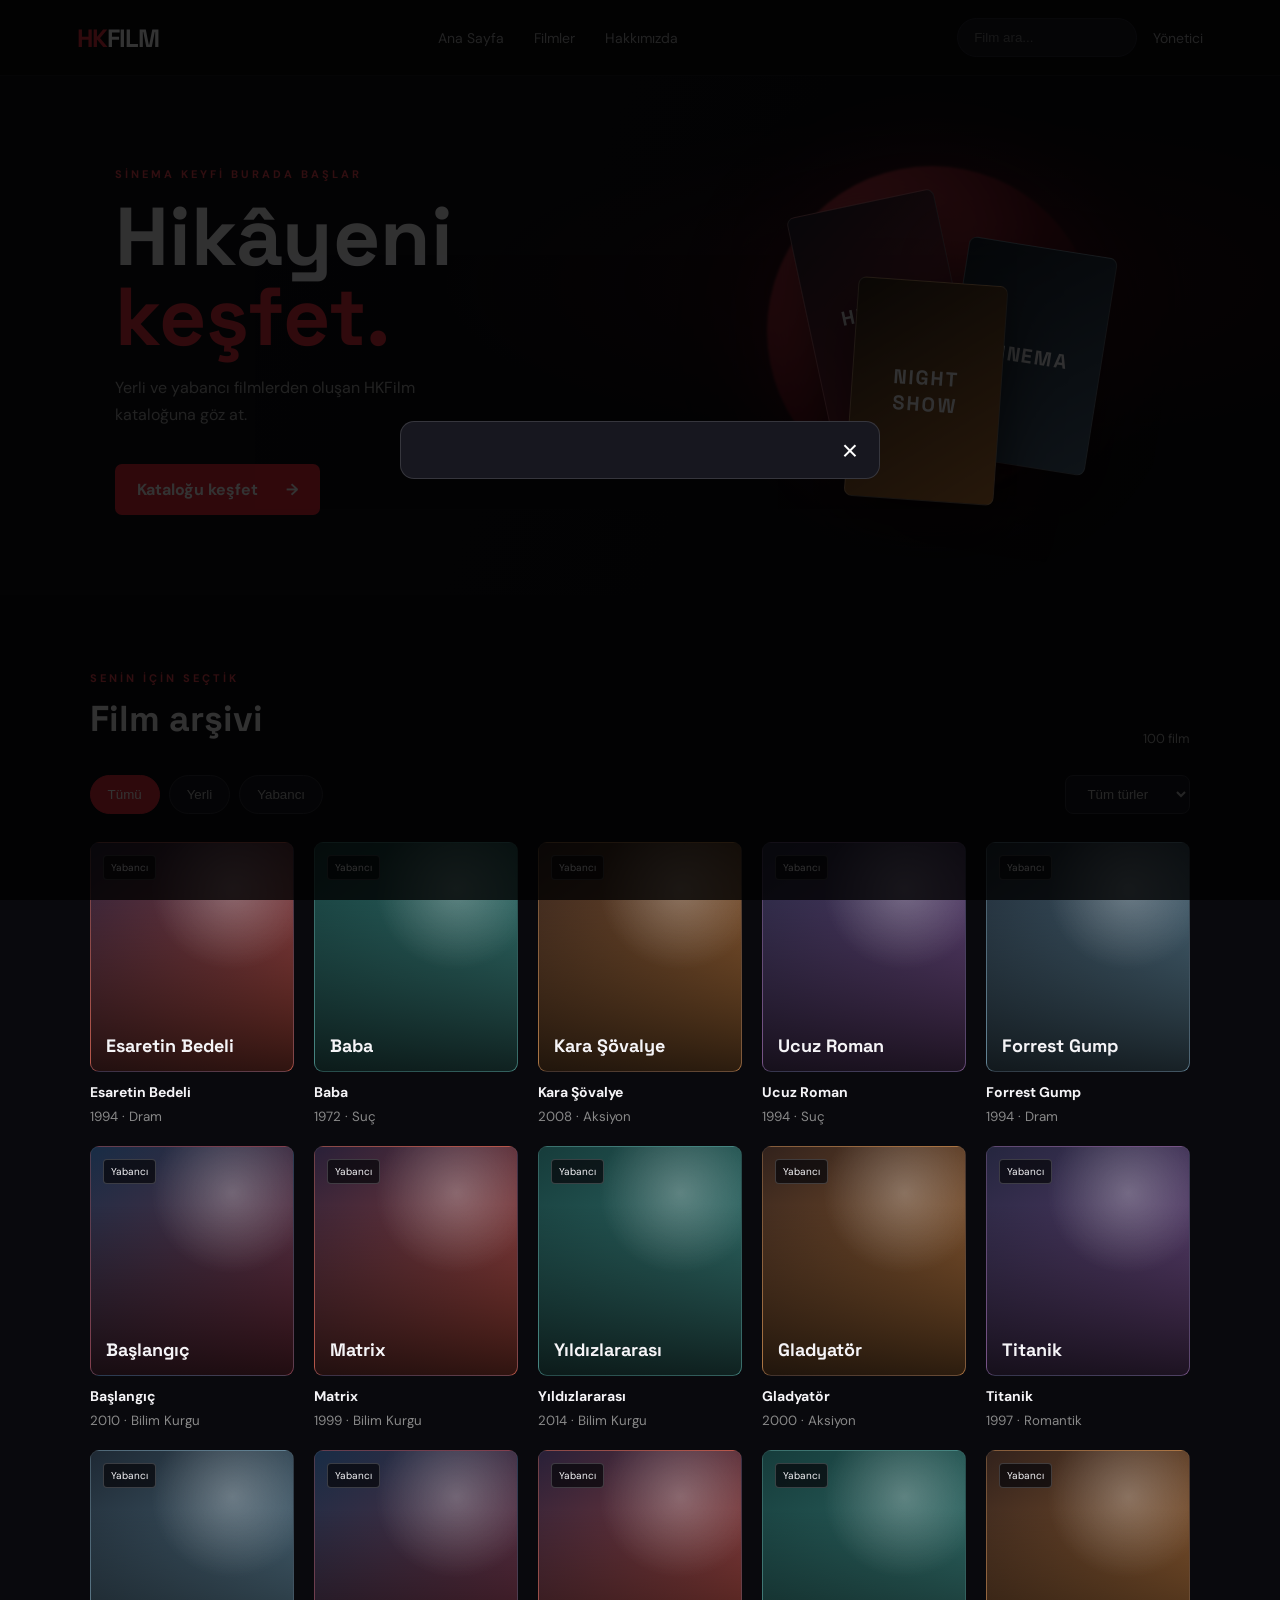
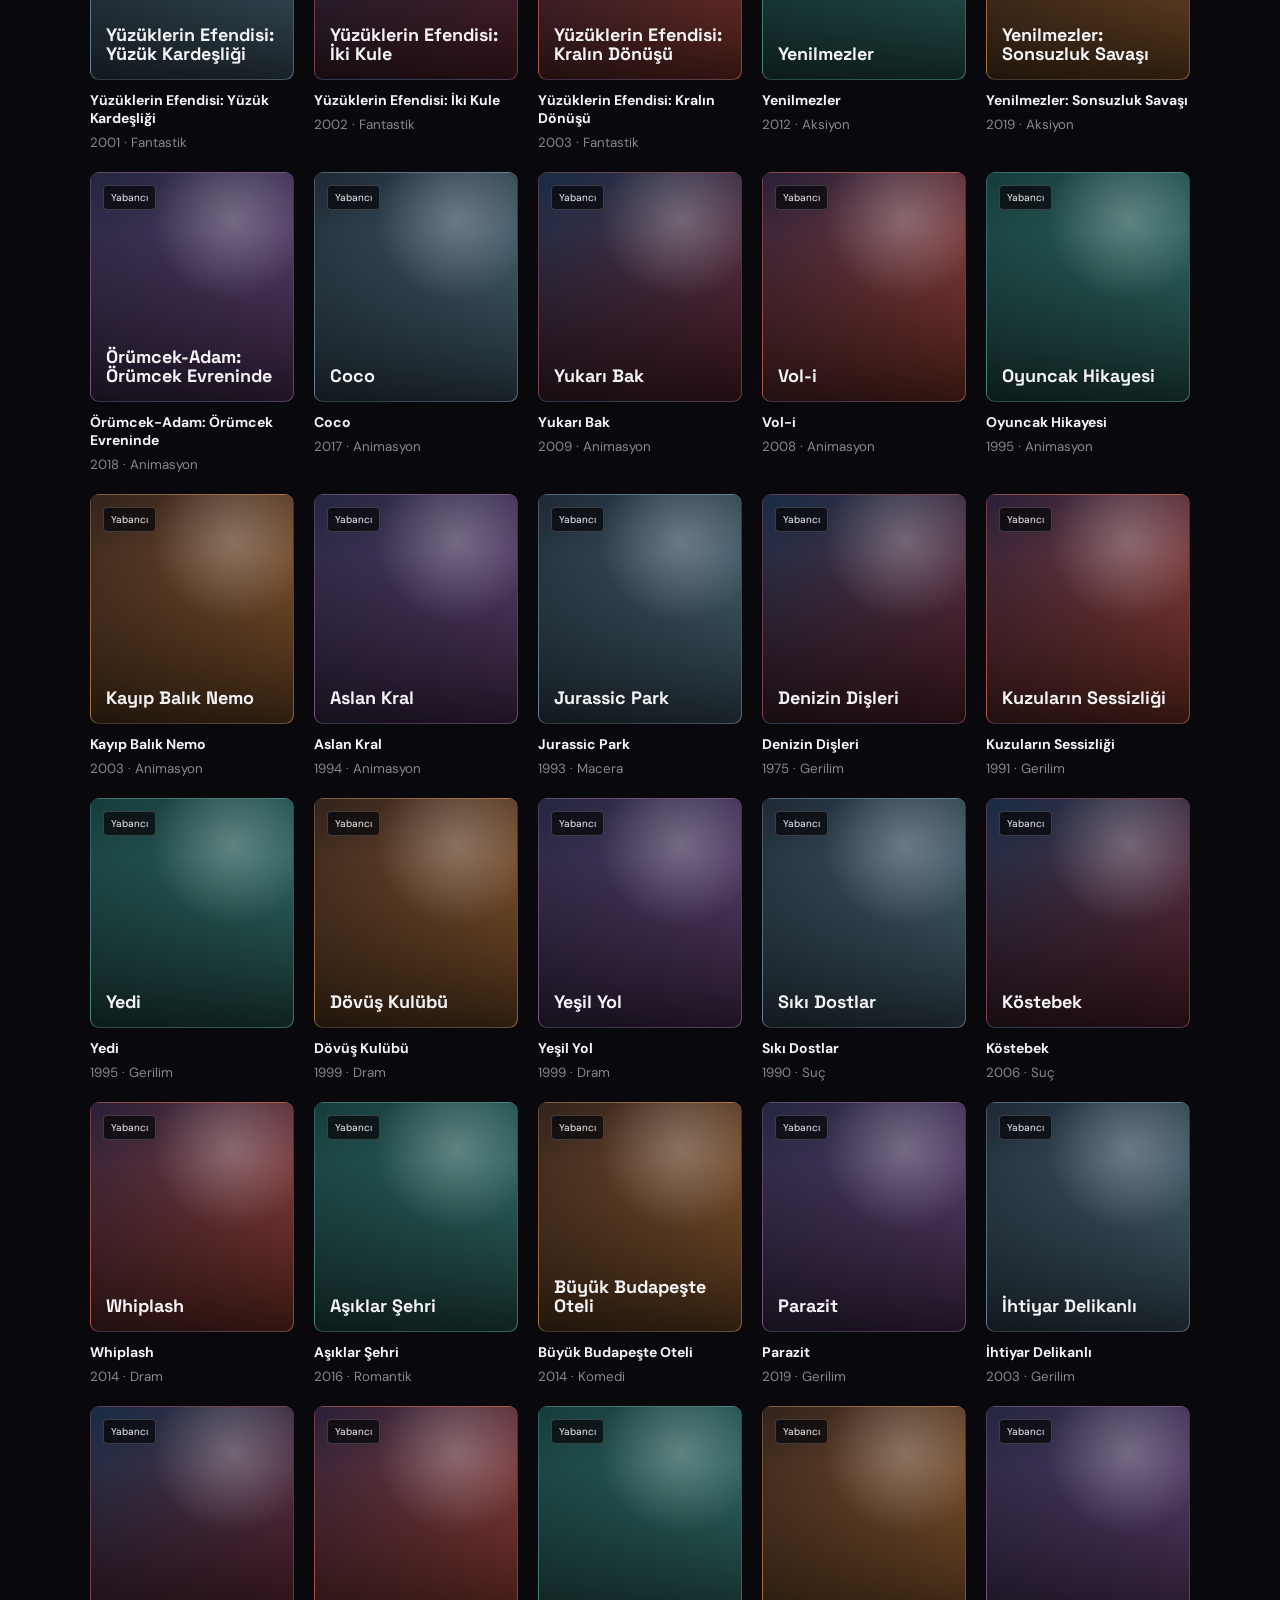
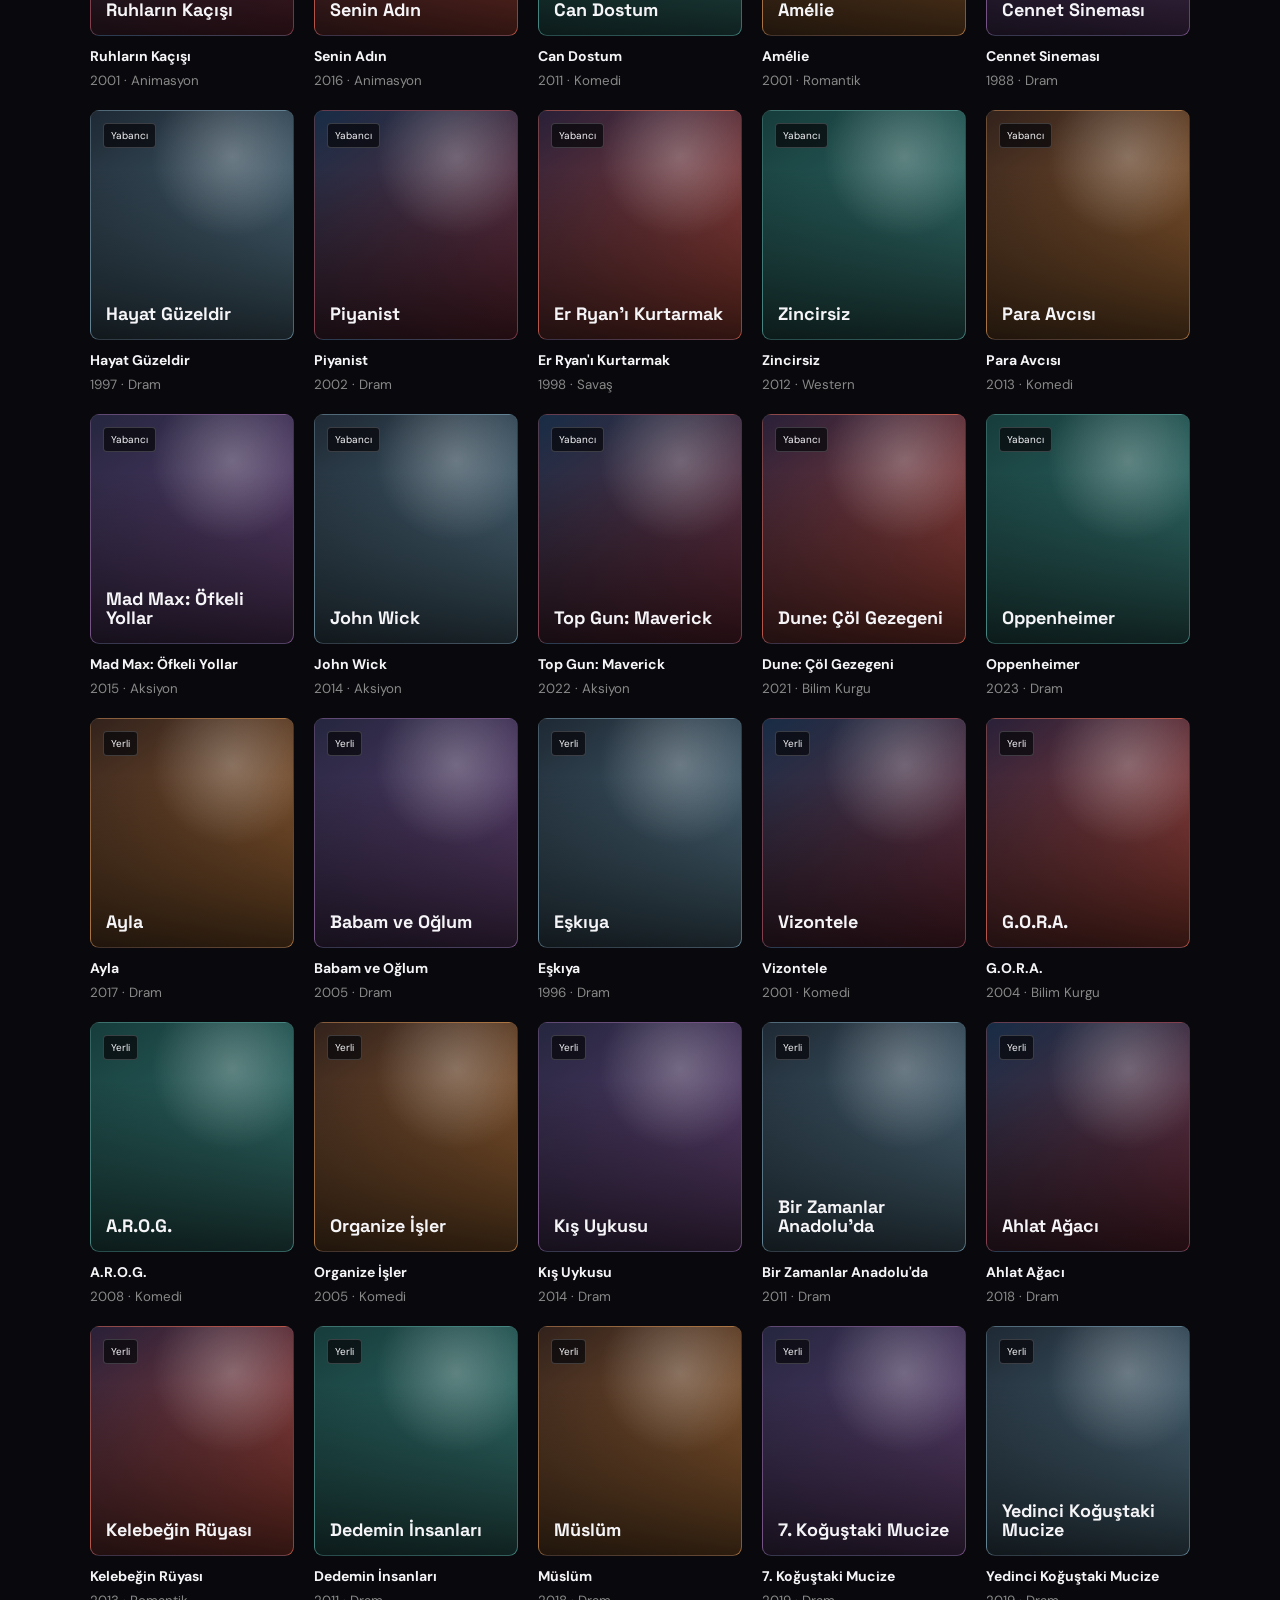
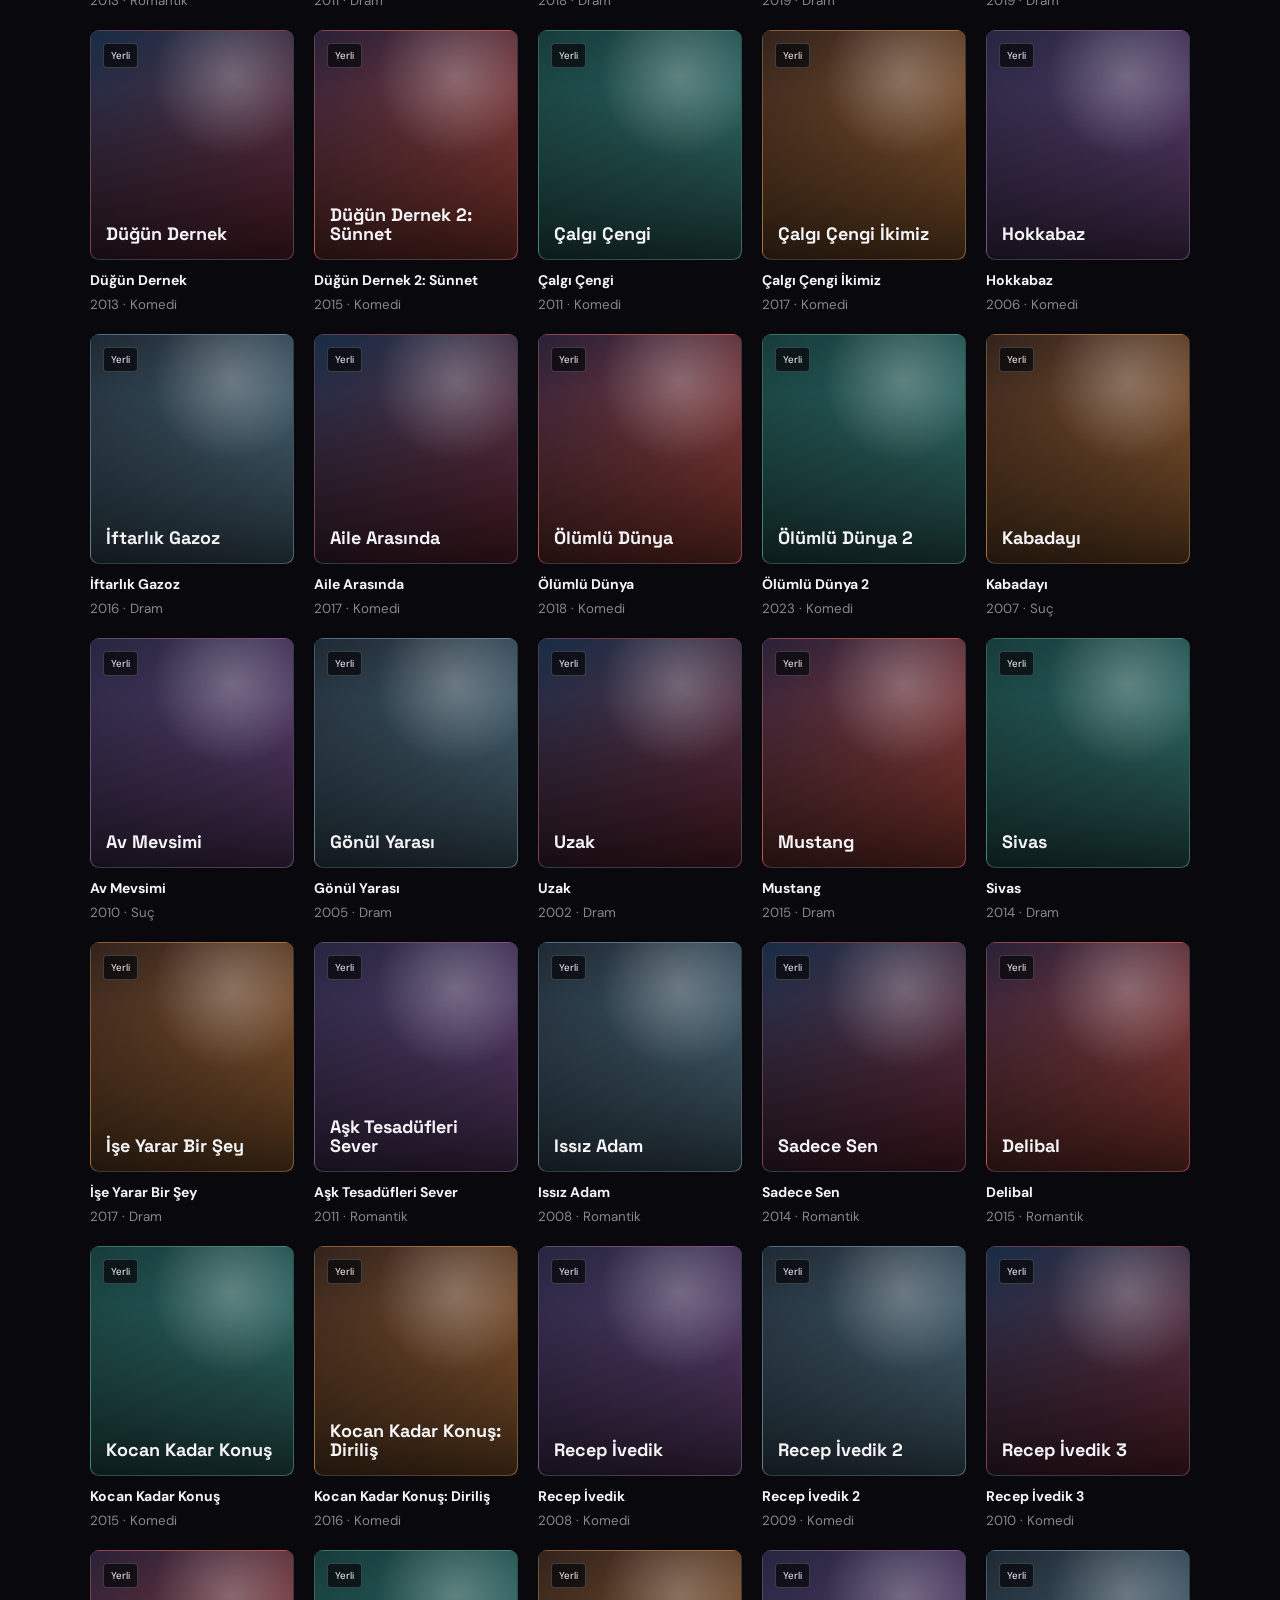
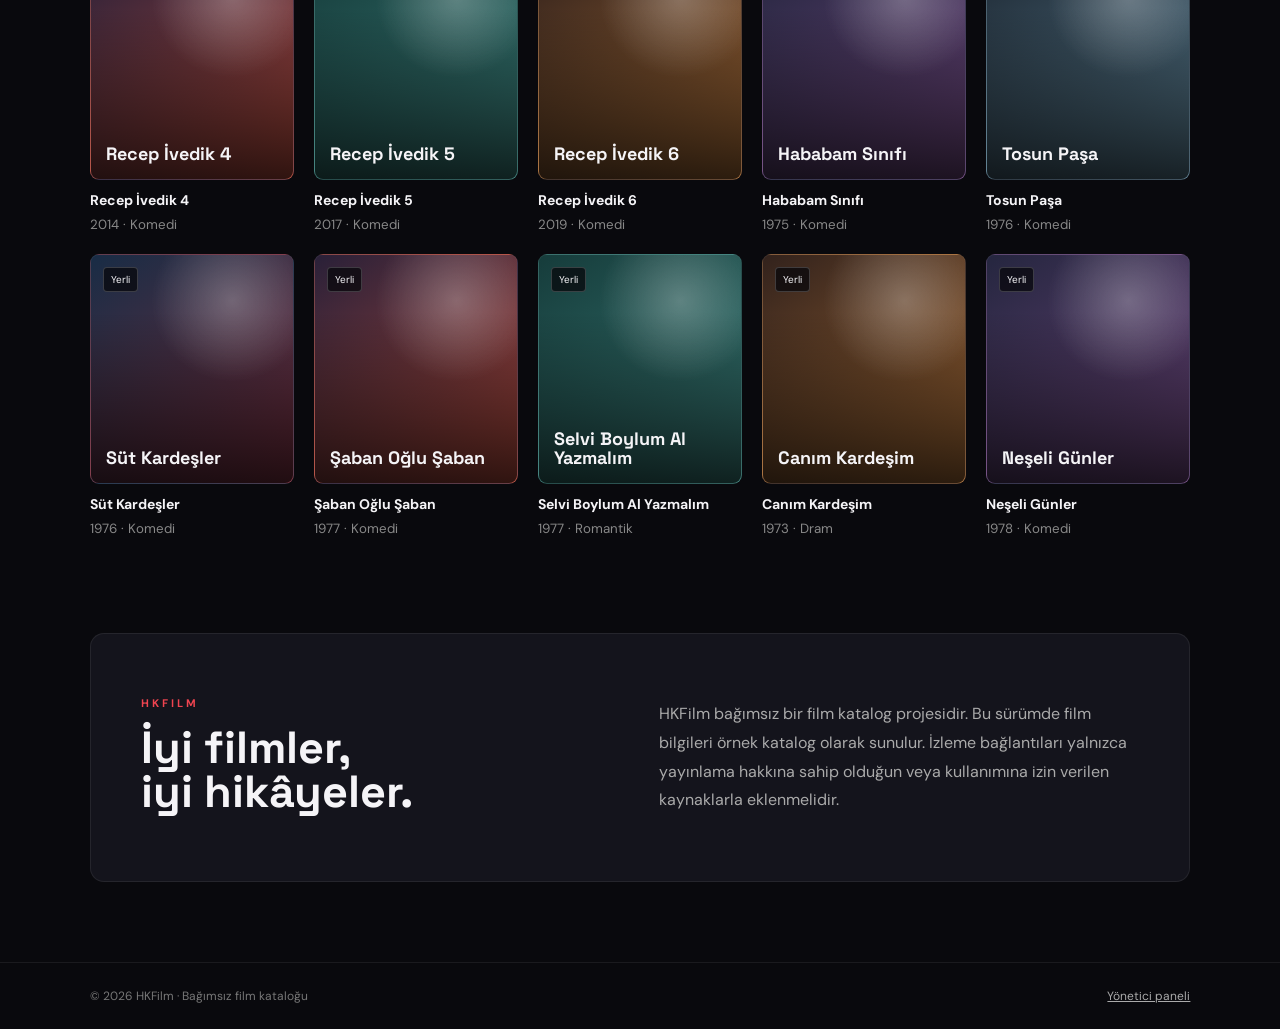
<file: index.html>
<!doctype html>
<html lang="tr"><head><meta charset="utf-8"><meta name="viewport" content="width=device-width,initial-scale=1"><meta name="theme-color" content="#09090d"><title>HKFilm — Film ve Dizi</title><link rel="stylesheet" href="style.css"></head>
<body><header class="top"><a class="brand" href="#"><span>HK</span>FILM</a><nav><a href="#home">Ana Sayfa</a><a href="#catalog">Filmler</a><a href="#about">Hakkımızda</a></nav><div class="right"><input id="search" placeholder="Film ara..." aria-label="Film ara"><a class="adminlink" href="admin.html">Yönetici</a></div></header>
<main id="home"><section class="hero"><div class="hero-copy"><p class="eyebrow">SİNEMA KEYFİ BURADA BAŞLAR</p><h1>Hikâyeni<br><em>keşfet.</em></h1><p>Yerli ve yabancı filmlerden oluşan HKFilm kataloğuna göz at.</p><a class="primary" href="#catalog">Kataloğu keşfet <b>→</b></a></div><div class="hero-art"><div class="orb"></div><div class="poster p1">HK<span>FILM</span></div><div class="poster p2">CINEMA</div><div class="poster p3">NIGHT<br>SHOW</div></div></section>
<section id="catalog" class="catalog"><div class="section-head"><div><p class="eyebrow">SENİN İÇİN SEÇTİK</p><h2>Film arşivi</h2></div><span id="count" class="count">100 film</span></div><div class="filters"><button class="active" data-filter="Tümü">Tümü</button><button data-filter="Yerli">Yerli</button><button data-filter="Yabancı">Yabancı</button><select id="genre"><option value="Tümü">Tüm türler</option></select></div><div id="grid" class="grid"></div><p id="empty" class="empty" hidden>Aramana uygun film bulunamadı.</p></section>
<section id="about" class="about"><div><p class="eyebrow">HKFILM</p><h2>İyi filmler,<br>iyi hikâyeler.</h2></div><p>HKFilm bağımsız bir film katalog projesidir. Bu sürümde film bilgileri örnek katalog olarak sunulur. İzleme bağlantıları yalnızca yayınlama hakkına sahip olduğun veya kullanımına izin verilen kaynaklarla eklenmelidir.</p></section></main><footer>© 2026 HKFilm · Bağımsız film kataloğu <a href="admin.html">Yönetici paneli</a></footer>
<div id="modal" class="modal" hidden><div class="modal-card"><button id="close" class="close">×</button><div id="modalbody"></div></div></div><script src="movies.js"></script><script src="app.js"></script></body></html>
</file>
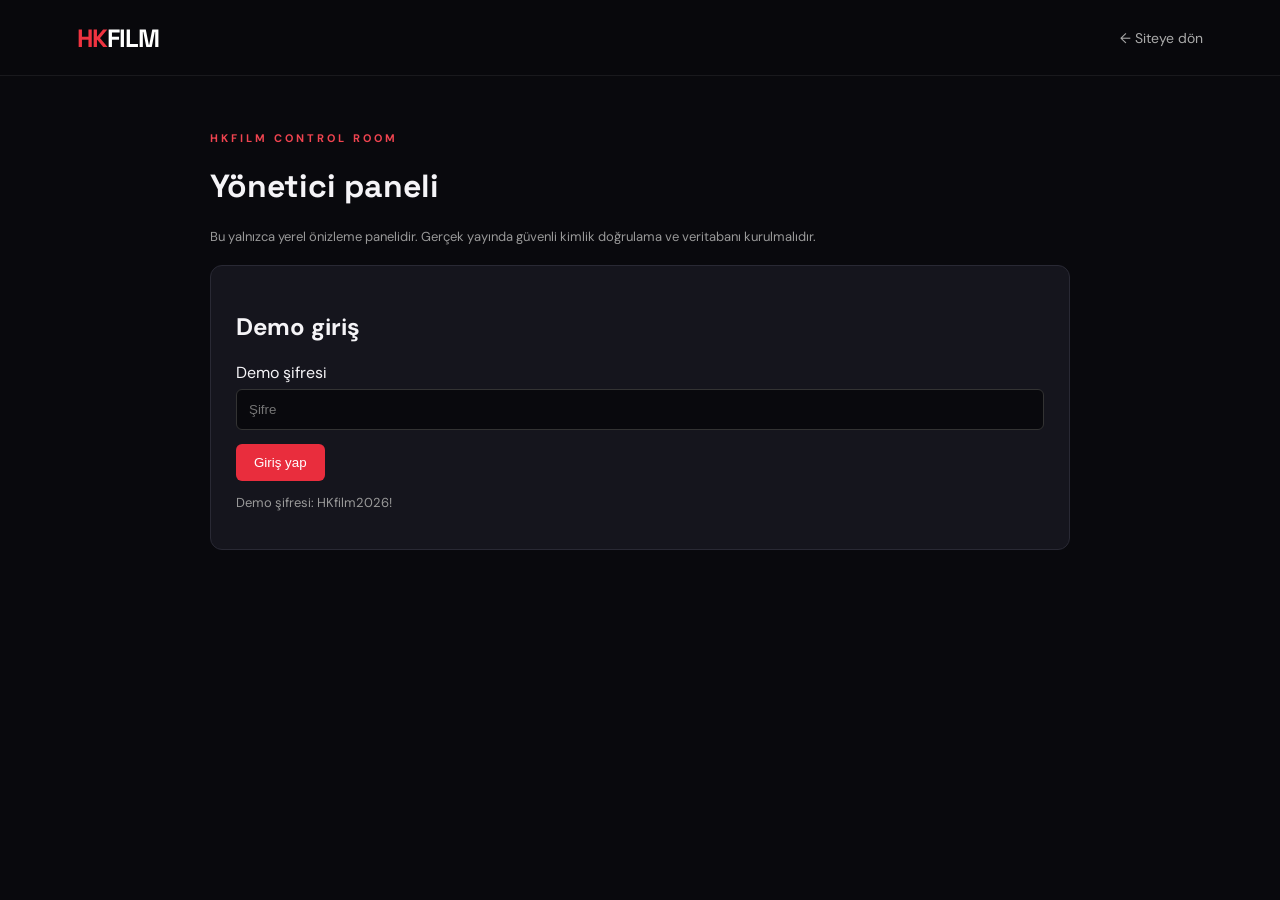
<file: admin.html>
<!doctype html><html lang="tr"><head><meta charset="utf-8"><meta name="viewport" content="width=device-width,initial-scale=1"><title>HKFilm Yönetici</title><link rel="stylesheet" href="style.css"></head><body><header class="top"><a class="brand" href="index.html"><span>HK</span>FILM</a><a class="adminlink" href="index.html">← Siteye dön</a></header><main class="admin"><p class="eyebrow">HKFILM CONTROL ROOM</p><h1 style="font-family:'Space Grotesk'">Yönetici paneli</h1><p class="muted">Bu yalnızca yerel önizleme panelidir. Gerçek yayında güvenli kimlik doğrulama ve veritabanı kurulmalıdır.</p><section class="panel" id="login"><h2>Demo giriş</h2><label>Demo şifresi</label><input id="pass" type="password" placeholder="Şifre"><button id="enter">Giriş yap</button><p class="muted">Demo şifresi: HKfilm2026!</p></section><section class="panel" id="editor" hidden><h2>Film bağlantısı düzenle</h2><label>Film seç</label><select id="film"></select><label>Yetkili video / izleme bağlantısı</label><input id="url" placeholder="https://..."><button id="save">Bağlantıyı kaydet</button><p class="muted">Bu demo sürümünde değişiklikler yalnızca bu tarayıcıda saklanır.</p><h3>Katalog (100 film)</h3><div id="rows"></div></section></main><script src="movies.js"></script><script>const $=id=>document.getElementById(id);let local=JSON.parse(localStorage.getItem('hkfilm-links')||'{}');$('enter').onclick=()=>{if($('pass').value==='HKfilm2026!'){$('login').hidden=true;$('editor').hidden=false;init()}else alert('Şifre yanlış')};function init(){MOVIES.forEach(m=>{let o=document.createElement('option');o.value=m.id;o.textContent=m.localTitle+' ('+m.year+')';$('film').append(o)});draw()}function draw(){ $('rows').innerHTML=MOVIES.map(m=>`<div class="adminrow"><span>${m.id}. ${m.localTitle} <small class="muted">${m.year}</small></span><span class="muted">${local[m.id]?'Bağlantı eklendi':'Bağlantı yok'}</span></div>`).join('')} $('save').onclick=()=>{let id=$('film').value,u=$('url').value.trim();if(u&&!/^https:\\/\\//i.test(u)){alert('HTTPS bağlantısı gir.');return}if(u)local[id]=u;else delete local[id];localStorage.setItem('hkfilm-links',JSON.stringify(local));draw();alert('Bu tarayıcıya kaydedildi. Gerçek yayına henüz aktarılmadı.')};</script></body></html>
</file>
<file: style.css>
@import url('https://fonts.googleapis.com/css2?family=DM+Sans:wght@400;500;700&family=Space+Grotesk:wght@500;600;700&display=swap');*{box-sizing:border-box}html{scroll-behavior:smooth}body{margin:0;background:#09090d;color:#f5f4f7;font-family:'DM Sans',sans-serif}.top{height:76px;display:flex;align-items:center;justify-content:space-between;padding:0 6%;border-bottom:1px solid #ffffff12;position:sticky;top:0;background:#09090deF;backdrop-filter:blur(15px);z-index:5}.brand{font:700 25px 'Space Grotesk';letter-spacing:-1px;color:white;text-decoration:none}.brand span{color:#ef3340}.top nav{display:flex;gap:30px}.top nav a,.adminlink{color:#aaa;text-decoration:none;font-size:14px}.top nav a:hover,.adminlink:hover{color:#fff}.right{display:flex;align-items:center;gap:16px}.right input{background:#17171f;border:1px solid #292934;border-radius:30px;padding:11px 16px;color:white;width:180px}.hero{min-height:500px;padding:80px 9%;display:flex;align-items:center;justify-content:space-between;overflow:hidden;background:radial-gradient(ellipse at 75% 40%,#57121c66,transparent 38%),linear-gradient(110deg,#101016,#09090d)}.hero-copy{max-width:500px;position:relative;z-index:1}.eyebrow{color:#f04450;font-size:11px;font-weight:700;letter-spacing:3px}.hero h1,.about h2{font:700 clamp(48px,7vw,82px)/.98 'Space Grotesk';margin:16px 0}.hero h1 em{font-style:normal;color:#ef3340}.hero-copy>p:not(.eyebrow){color:#aaa;line-height:1.7;max-width:380px}.primary{display:inline-flex;gap:28px;align-items:center;margin-top:20px;padding:15px 22px;background:#ed2939;color:white;text-decoration:none;border-radius:7px;font-weight:700}.hero-art{width:46%;height:340px;position:relative}.orb{position:absolute;width:330px;height:330px;border-radius:50%;background:radial-gradient(circle at 30% 30%,#f34a58,#5b101c 55%,#160b12);filter:blur(1px);right:14%;top:0;box-shadow:0 0 90px #c21b2c44}.poster{position:absolute;width:150px;height:220px;border:1px solid #ffffff40;border-radius:8px;display:flex;align-items:center;justify-content:center;text-align:center;font:700 20px 'Space Grotesk';box-shadow:0 25px 55px #0009;letter-spacing:2px}.poster span{color:#f04}.p1{background:linear-gradient(145deg,#251d2b,#a12a39);right:43%;top:35px;transform:rotate(-12deg)}.p2{background:linear-gradient(145deg,#151e2a,#466078);right:13%;top:80px;transform:rotate(9deg)}.p3{background:linear-gradient(145deg,#33251a,#c07836);right:34%;top:115px;transform:rotate(4deg)}.catalog{padding:65px 7%}.section-head{display:flex;justify-content:space-between;align-items:end}.section-head h2{font:700 36px 'Space Grotesk';margin:5px 0}.count{color:#aaa;font-size:13px}.filters{display:flex;gap:9px;margin:28px 0}.filters button,.filters select{border:1px solid #30303a;background:#15151c;color:#bbb;padding:10px 17px;border-radius:25px;cursor:pointer}.filters button.active,.filters button:hover{background:#e92d3d;color:white;border-color:#e92d3d}.filters select{margin-left:auto;border-radius:8px}.grid{display:grid;grid-template-columns:repeat(5,minmax(0,1fr));gap:20px}.movie{cursor:pointer;min-width:0}.cover{height:230px;border-radius:9px;position:relative;overflow:hidden;padding:15px;display:flex;align-items:end;background:linear-gradient(145deg,var(--c1),var(--c2));border:1px solid #ffffff12;transition:.25s}.cover:before{content:"";position:absolute;inset:0;background:radial-gradient(circle at 70% 20%,#ffffff44,transparent 35%),linear-gradient(0deg,#000b,transparent 75%)}.cover:hover{transform:translateY(-6px);box-shadow:0 16px 30px #0008}.cover strong{position:relative;font:700 18px 'Space Grotesk';line-height:1.1}.tag{position:absolute;top:12px;left:12px;background:#08080bbd;border:1px solid #ffffff30;border-radius:4px;padding:5px 7px;font-size:10px}.movie h3{font-size:14px;margin:11px 0 4px}.movie small{color:#888}.empty{color:#aaa;padding:35px}.about{margin:30px 7% 80px;padding:50px;background:#14141c;border:1px solid #ffffff12;border-radius:14px;display:flex;justify-content:space-between;gap:40px;align-items:center}.about h2{font-size:45px}.about>p{max-width:480px;color:#aaa;line-height:1.8}footer{padding:25px 7%;border-top:1px solid #ffffff12;color:#777;font-size:12px;display:flex;justify-content:space-between}footer a{color:#aaa}.modal{position:fixed;inset:0;background:#000c;z-index:10;display:grid;place-items:center;padding:20px}.modal-card{background:#17171f;border:1px solid #ffffff22;border-radius:14px;padding:28px;max-width:480px;width:100%;position:relative}.close{position:absolute;right:15px;top:12px;background:none;color:white;border:0;font-size:28px;cursor:pointer}.modal-card p{color:#aaa;line-height:1.6}.modal-card input{width:100%;padding:12px;background:#09090d;border:1px solid #333;color:white;border-radius:6px}.modal-card a{color:#ff5965}.admin{max-width:900px;margin:55px auto;padding:0 20px}.panel{background:#15151d;border:1px solid #292934;border-radius:12px;padding:25px;margin:20px 0}.panel input,.panel select{padding:12px;background:#09090d;border:1px solid #333;color:white;border-radius:6px;width:100%;margin:6px 0 14px}.panel button{padding:11px 18px;background:#e92d3d;color:white;border:0;border-radius:6px;cursor:pointer}.adminrow{padding:12px 0;border-bottom:1px solid #ffffff15;display:flex;justify-content:space-between;gap:12px}.muted{color:#999;font-size:13px}@media(max-width:900px){.grid{grid-template-columns:repeat(3,1fr)}.hero-art{transform:scale(.8);transform-origin:right center}.top nav{display:none}}@media(max-width:600px){.top{padding:0 5%;height:65px}.right input{width:115px}.adminlink{display:none}.hero{padding:60px 7%;min-height:470px}.hero-art{position:absolute;right:-90px;opacity:.35}.hero-copy{max-width:340px}.grid{grid-template-columns:repeat(2,minmax(0,1fr));gap:14px}.cover{height:210px}.catalog{padding:45px 5%}.about{margin:20px 5% 55px;padding:25px;display:block}.about h2{font-size:38px}.filters{flex-wrap:wrap}.filters select{margin-left:0}footer{padding:20px 5%;gap:15px;flex-wrap:wrap}}
</file>
